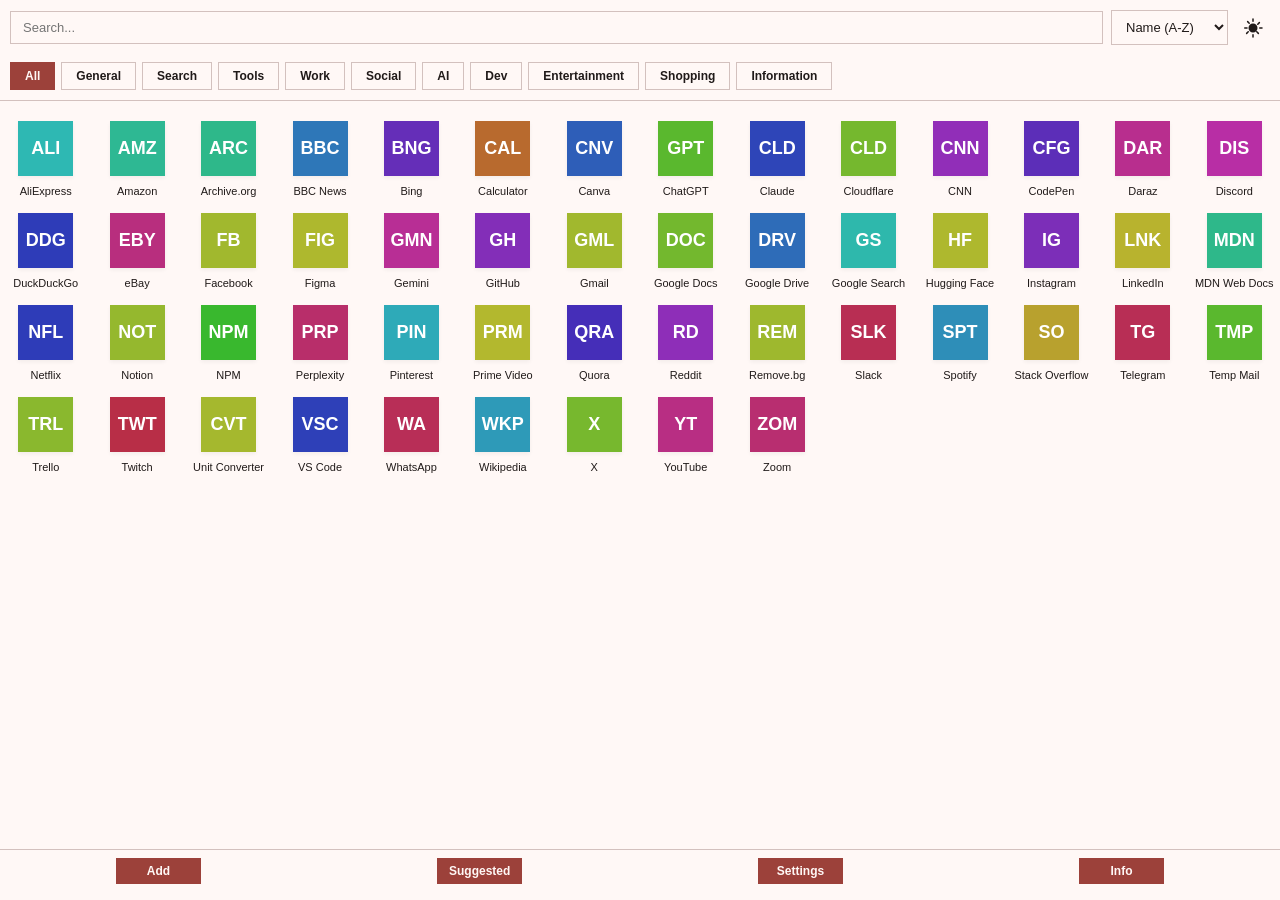
<file: chrome/index.html>
<!DOCTYPE html>
<html lang="en">

<head>
  <meta http-equiv="Content-Type" content="text/html;charset=UTF-8">
  <meta name="viewport" content="width=device-width, initial-scale=1.0">
  <title>Chrome App Launcher Lite</title>
  <link rel="stylesheet" href="index.css">
  <link rel="shortcut icon" href="icons/32.png" type="image/x-icon">
</head>

<body id="bodyWidth">
  <div class="calHeader">
    <input title="Type To Search" type="text" id="calSearchBar" placeholder="Search...">

    <select title="Sort Shortcuts" id="calSortSelect">
      <option value="name">Name (A-Z)</option>
      <option value="name-desc">Name (Z-A)</option>
      <option value="newest">New First</option>
      <option value="oldest">Old First</option>
      <option value="most-visited">Most Visited</option>
      <option value="least-visited">Least Visited</option>
    </select>

    <button id="calThemeToggle" title="Switch Theme">
      <svg xmlns="http://www.w3.org/2000/svg" viewBox="0 0 24 24" fill="currentColor" width="24px" height="24px">
        <path
          d="M12 2.25a.75.75 0 01.75.75v2.25a.75.75 0 01-1.5 0V3a.75.75 0 01.75-.75zM7.5 12a4.5 4.5 0 119 0 4.5 4.5 0 01-9 0zM18.894 6.106a.75.75 0 010 1.06l-1.591 1.59a.75.75 0 11-1.06-1.06l1.59-1.59a.75.75 0 011.06 0zM21.75 12a.75.75 0 01-.75.75h-2.25a.75.75 0 010-1.5H21a.75.75 0 01.75.75zM17.894 17.894a.75.75 0 01-1.06 0l-1.59-1.591a.75.75 0 111.06-1.06l1.59 1.59a.75.75 0 010 1.061zM12 18a.75.75 0 01.75.75v2.25a.75.75 0 01-1.5 0v-2.25A.75.75 0 0112 18zM5.106 17.894a.75.75 0 010-1.06l1.59-1.59a.75.75 0 111.06 1.06l-1.59 1.59a.75.75 0 01-1.06 0zM3 12a.75.75 0 01.75-.75h2.25a.75.75 0 010 1.5H3.75A.75.75 0 013 12zM6.106 5.106a.75.75 0 011.06 0l1.591 1.59a.75.75 0 01-1.06 1.06l-1.59-1.591a.75.75 0 010-1.06z" />
      </svg>
    </button>
  </div>

  <div class="calTabsContainer" id="calTabsContainer" role="tablist"></div>
  <div class="calLinkGrid" id="calLinkGrid" role="grid"></div>

  <div id="calControls" class="calControls">
    <button title="Add New Shortcut" id="calAddBtn">Add</button>
    <button title="Top Suggested Sites" id="calSuggestedBtn">Suggested</button>
    <button title="Settings" id="calSettingsBtn">Settings</button>
    <button title="App Info" id="calInfoBtn">Info</button>
  </div>

  <div id="calContextMenu" class="contextMenu" role="menu">
    <button title="Open" class="menuItem" data-action="calOpen" role="menuitem">Open</button>
    <button title="Open in New Tab" class="menuItem" data-action="calNewTab" role="menuitem">Open in Tab</button>
    <button title="Open in Incognito Tab" class="menuItem" data-action="calIncognito" role="menuitem">Open in Incognito</button>
    <button title="Pin/Unpin This Shortcut" class="menuItem" data-action="calPin" role="menuitem">Pin/Unpin</button>
    <button title="Edit This Shortcut" class="menuItem" data-action="calEdit" role="menuitem">Edit</button>
    <button title="Delete This Shortcut" class="menuItem" data-action="calDelete" role="menuitem">Delete</button>
  </div>

  <div class="addLinkBox" id="calPopupBox" style="display:none;" aria-modal="true" role="dialog">
    <div class="addLinkBoxContent">
      <h2 id="addLinkHeading">Add Shortcut</h2>
      <input title="Type Name" type="text" id="calLinkTitle" autocomplete="off" placeholder="Name" />
      <input title="Type Link" type="text" id="calLinkUrl" autocomplete="off" placeholder="Pro-Bandey.github.io" />
      <input title="Select Category" type="text" id="calLinkCategory" autocomplete="off"
        placeholder="Category (e.g. Work, Social)" list="categorySuggestions" />
      <datalist id="categorySuggestions"></datalist>
      <input title="Paste Icon URL" type="text" id="calLinkIconUrl" autocomplete="off"
        placeholder="Optional: Icon URL" />
      <div title="Upload Icon From Local" class="iconUploader">
        <span>Or upload icon:</span>
        <input type="file" id="calLinkIconFile" accept="image/*">
      </div>
      <div class="addLinkBoxButtons">
        <button title="Save Changes" class="add" id="calSaveBtn">Save</button>
        <button title="Cancel Changes" class="cancel" id="calCancelBtn">Cancel</button>
      </div>
    </div>
  </div>

  <div id="calSuggestedDialog" class="infoDialog" style="display: none;" aria-modal="true" role="dialog">
    <div class="SuggestedDialogContent">
      <h2 class="SuggestedDialogHeading">Top Visited Sites</h2>
      <div title="Top Suggested Sites" id="calTopSitesList" class="calTopSitesList"></div>
      <button title="Close" id="calSuggestedCloseBtn">Close</button>
    </div>
  </div>

  <div id="calSettingsPanel" class="sidePanel" aria-label="Settings Panel" role="region">
    <div class="sidePanelHeader">
      <h2>Settings</h2>
      <button class="sidePanelClose" id="calSettingsCloseBtn" aria-label="Close Settings">&times;</button>
    </div>
    <div class="sidePanelContent">
      <div class="settingsSection">
        <h3>Manage Tab Categories</h3>
        <div class="categoryManagerInput">
          <div class="categoryManagerInputSection">
            <input type="text" id="calNewCategoryInput" placeholder="New Category...">
            <button id="calAddCategoryBtn">Add</button>
          </div>

          <div id="calCategoriesList" class="settingsList"></div>
        </div>
      </div>

      <div class="settingsSection">
        <h3>Appearance</h3>
        <div class="settingsRow">
          <label for="calShapeSelect">Icon Shape:</label>
          <select id="calShapeSelect">
            <option value="circle">Circle</option>
            <option value="square">Square</option>
          </select>
        </div>
      </div>

      <div class="settingsSection">
        <h3>Cloud Sync (GitHub Gist)</h3>
        <div class="settingsField">
          <label for="calGhToken">GitHub Token:</label>
          <input type="password" id="calGhToken" placeholder="ghp_xxxxxxxx">
        </div>
        <div class="settingsField">
          <label for="calGistId">Gist ID (Optional):</label>
          <input type="text" id="calGistId" placeholder="Paste Existing Gist ID">
        </div>
        <div class="settingsRow syncActions">
          <button id="calSyncPushBtn" title="Save current config to Cloud">Push</button>
          <button id="calSyncPullBtn" title="Download config from Cloud">Pull</button>
        </div>
      </div>

      <div class="settingsSection">
        <h3>Data Backup</h3>
        <div class="settingsRow">
          <button title="Export Backup" id="calExportBtn">Export</button>
          <button title="Restore Backup" id="calImportBtn">Import</button>
          <input type="file" id="calImportFile" accept="application/json" hidden />
          <button title="Restore To Default" id="calResetBtn" class="danger">Reset Layout</button>
        </div>
      </div>
    </div>
  </div>
  
  <div id="calInfoPanel" class="sidePanel" aria-label="Information Panel" role="region">
    <div class="sidePanelHeader">
      <h2>App Information</h2>
      <button class="sidePanelClose" id="calInfoCloseBtn" aria-label="Close Info">&times;</button>
    </div>
    <div class="sidePanelContent appInfoContent">
      <h2><strong>Chrome App Launcher Lite</strong></h2>
      <h3><strong>Version:</strong> 10.0</h3>
      <p>A minimalist workspace companion designed to catalog and launch resources across standard browsers.</p>

      <h4>Key Features:</h4>
      <ul>
        <li><strong>Cloud Backup:</strong> Gist API integration for multi-device sync.</li>
        <li><strong>Fast Access:</strong> Context-aware action controls and deep sorting indices.</li>
        <li><strong>Dynamic Taxonomy:</strong> Automatic grouping based on assignable categories.</li>
        <li><strong>Portability:</strong> Standardized JSON export and import procedures.</li>
        <li><strong>Aesthetic Control:</strong> Choice of classic circular or sharp square container profiles.</li>
      </ul>

      <hr>

      <h4>Keyboard Shortcuts:</h4>
      <ul>
        <li><kbd>/</kbd> or <kbd>Ctrl</kbd> + <kbd>F</kbd>: Focus the Search bar.</li>
        <li><kbd>Arrow Keys</kbd>: Navigate through shortcuts in the grid workspace.</li>
        <li><kbd>Enter</kbd>: Launch selected shortcut in active tab.</li>
        <li><kbd>Shift</kbd> + <kbd>Enter</kbd>: Launch selected shortcut in a new tab.</li>
        <li><kbd>Ctrl</kbd> + <kbd>Enter</kbd>: Launch selected shortcut in an incognito window.</li>
        <li><kbd>P</kbd>: Pin or unpin the focused shortcut card.</li>
        <li><kbd>E</kbd>: Open the editing screen for the focused shortcut card.</li>
        <li><kbd>Delete</kbd> or <kbd>Backspace</kbd>: Delete the focused shortcut card.</li>
        <li><kbd>Ctrl</kbd> + <kbd>1-9</kbd>: Instantly switch category tabs.</li>
        <li><kbd>,</kbd> (Comma) or <kbd>Ctrl</kbd> + <kbd>,</kbd>: Slide open the Settings panel.</li>
        <li><kbd>?</kbd> (Shift + <kbd>/</kbd>): Slide open this Information panel.</li>
        <li><kbd>Ctrl</kbd> + <kbd>I</kbd> or <kbd>N</kbd>: Summon the Add Shortcut dialog box.</li>
        <li><kbd>Escape</kbd>: Instantly close any modal, panel, or overlay.</li>
      </ul>

      <hr>

      <h4>Interactive Usage Guide:</h4>
      
      <details>
        <summary>How do I add a new shortcut?</summary>
        <p>Click the <strong>Add</strong> button on the bottom control bar to define a title, target URL, category, and optional custom image. Alternatively, drag any link from another window or address bar and drop it directly onto the grid space to activate quick ingestion.</p>
      </details>

      <details>
        <summary>How do I manage existing cards?</summary>
        <p>Right-click a card, or click the three-dot action button (<strong>⋮</strong>) in the corner of a card. This opens a context menu allowing you to edit values, remove the node, pin it to the top of the tab, or navigate (via standard tabs, new tabs, or incognito mode).</p>
      </details>

      <details>
        <summary>How do category tabs structure themselves?</summary>
        <p>Assign a category label (e.g., "Work", "Dev", "Social") inside the card configuration. The interface automatically renders active header tabs. Unassigned items default to <strong>General</strong>, while the <strong>All</strong> tab collects your entire dataset.</p>
      </details>

      <details>
        <summary>How do I configure Cloud Gist Sync?</summary>
        <p>Generate a Personal Access Token (PAT) with <code>gist</code> permission scope inside your GitHub profile settings. Paste it under settings, and click <strong>Push</strong>. This generates a private gist, outputting a Gist ID. Save both credentials to pull your launcher data on other devices.</p>
      </details>

      <details>
        <summary>How do local backup files work?</summary>
        <p>Use the <strong>Export</strong> utility under Settings to download a local JSON snapshot of your launcher. You can restore this exact layout at any time using the <strong>Import</strong> utility to load the backup file.</p>
      </details>

      <details>
        <summary>What are the custom image limits?</summary>
        <p>You can paste an external image URL or upload a local image file. Uploaded files must not exceed 50KB to respect storage limits and keep launcher performance snappy.</p>
      </details>

      <details>
        <summary>Why are some card favicons missing?</summary>
        <p>The launcher requests favicons using secure proxy pathways (Google and DuckDuckGo API engines). If target servers block proxy requests, the launcher generates fallback initials based on the first characters of the shortcut name.</p>
      </details>
    </div>
  </div>

  <div id="confirmAndAlertBox" class="confirmAndAlertBox hidden" role="dialog" aria-modal="true" aria-hidden="true">
    <div class="modalCard" role="document" aria-labelledby="confirmAndAlertBoxTitle" aria-describedby="confirmAndAlertBoxMessage">
      <div class="modalHeader">
        <h3 id="confirmAndAlertBoxTitle"></h3>
      </div>
      <div id="confirmAndAlertBoxMessage" class="modalBody"></div>
      <div class="modalFooter">
        <button id="confirmAndAlertBoxCancel" class="modalBtn btnSecondary" data-i18n="Cancel">Cancel</button>
        <button id="confirmAndAlertBoxOk" class="modalBtn btnPrimary" data-i18n="Okay">OK</button>
      </div>
    </div>
  </div>

  <script src="index.js"></script>
  <script src="toaster.js"></script>
</body>

</html>
</file>
<file: chrome/index.css>
:root {
    --accent: #9c413a;
    --accentHover: #ffdad6;
    --accentSoft: #9c413a99;
    --borderColor: #9c413a4d;
    --red: #ba1a1a;
    --panelBackDropBlur: blur(20px);
    --grayMedium: #e7e0df88;
    --text: #201a19;
    --bg: #fff8f6;
    --overlay: #201a191a;
    --shadowOutset: 4px 4px 0px rgba(0, 0, 0, .15);
    --shadowInset: inset 0 0 0 1px #9c413a;
    --alertBgColor: #fff8f6ee;
    --alertHeadingBgColor: #ffdad6;
    --alertHeadingColor: #3b0906;
    --border: #d3c1be;
    --white: #fff;
}

body.darkTheme {
    --accent: #ffb4ab;
    --accentHover: #72342e;
    --accentSoft: #ffb4ab99;
    --text: #ede0de;
    --bg: #1a1110;
    --overlay: #00000066;
    --border: #534341;
    --borderColor: #ffb4ab4d;
    --shadowOutset: 4px 4px 0px rgba(0, 0, 0, .5);
    --alertBgColor: #201a19ee;
    --alertHeadingBgColor: #3b0906;
    --alertHeadingColor: #ffdad6;
    --grayMedium: #53434188;
}

* {
    overflow: hidden;
}

body {
    background: var(--bg);
    color: var(--text);
    font-family: 'Segoe UI', Tahoma, Geneva, Verdana, sans-serif;
    margin: 0;
    padding: 10px 0;
    min-height: 510px;
    min-width: 380px;
    overflow: hidden;
}

.calHeader {
    display: flex;
    justify-content: space-between;
    align-items: center;
    padding: 0 10px 5px;
    margin-bottom: 8px;
    gap: 8px;
}

#calSearchBar {
    flex-grow: 1;
    padding: 8px 12px;
    border: 1px solid var(--border);
    background: var(--bg);
    color: var(--text);
    outline: none;
    font-size: 13px;
}

#calSortSelect {
    padding: 8px 10px;
    border: 1px solid var(--border);
    background: var(--bg);
    color: var(--text);
    outline: none;
    cursor: pointer;
    font-size: 13px;
}

#calSearchBar:focus,
#calSortSelect:focus {
    border-color: var(--accent);
    box-shadow: var(--shadowInset);
}

#calThemeToggle {
    background: transparent;
    border: none;
    cursor: pointer;
    color: var(--text);
    padding: 5px;
    display: flex;
    align-items: center;
}

#calThemeToggle:hover,
#calThemeToggle:focus-visible {
    background: var(--grayMedium);
    outline: 2px solid var(--accent);
}

.calTabsContainer {
    display: flex;
    gap: 6px;
    overflow-x: auto;
    padding: 4px 10px 10px;
    margin-bottom: 10px;
    border-bottom: 1px solid var(--border);
}

.categoryTab {
    flex-shrink: 0;
    padding: 6px 14px;
    border: 1px solid var(--border);
    background: var(--bg);
    color: var(--text);
    cursor: pointer;
    font-size: 12px;
    font-weight: 600;
    transition: background 0.2s, border-color 0.2s, color 0.2s;
}

.categoryTab:hover,
.categoryTab:focus-visible {
    border-color: var(--accent);
    background: var(--grayMedium);
    outline: none;
}

.categoryTab.active {
    background: var(--accent);
    color: var(--bg);
    border-color: var(--accent);
}

.categoryTab.active:focus-visible {
    outline: 2px solid var(--text);
    outline-offset: -4px;
}

.calLinkGrid {
    display: grid;
    grid-template-columns: repeat(auto-fill, minmax(80px, 1fr));
    gap: 10px;
    max-width: inherit;
    justify-items: center;
    max-height: 80vh;
    overflow-y: auto;
    padding: 5px;
    contain: content;
}

@media (max-height: 1050px) {
    .calLinkGrid {
        max-height: 80vh;
    }
}

@media (max-height: 850px) {
    .calLinkGrid {
        max-height: 77.5vh;
    }
}

@media (max-height: 750px) {
    .calLinkGrid {
        max-height: 75vh;
    }
}

@media (max-height: 700px) {
    .calLinkGrid {
        max-height: 72.5vh;
    }
}

@media (max-height: 600px) {
    .calLinkGrid {
        max-height: 68vh;
    }
}

@media (max-height: 500px) {
    .calLinkGrid {
        max-height: 65vh;
    }
}

.shapeCircle .card .icon,
.shapeCircle .card .icon img {
    border-radius: 999px;
}

.shapeSquare .card .icon,
.shapeSquare .card .icon img {
    border-radius: 0;
}


.card {
    width: 80px;
    height: 80px;
    text-decoration: none;
    background: transparent;
    display: flex;
    flex-direction: column;
    align-items: center;
    justify-content: center;
    position: relative;
    transition: background .2s ease, transform .2s ease;
    animation: fade3 .4s ease-in-out;
    border: 1px solid transparent;
    user-select: none;
    -webkit-user-select: none;
}

.card:hover,
.card.keyboard-focused {
    background: var(--accentHover);
    border-color: var(--borderColor);
}

.card:focus-visible,
.card.keyboard-focused {
    outline: 2px solid var(--accent);
    outline-offset: 2px;
}

.card.pinned::before {
    content: url([data-uri]);
    position: absolute;
    top: -4px;
    left: -4px;
    font-size: 14px;
    z-index: 2;
}

.card .icon {
    width: 55px;
    height: 55px;
    display: flex;
    align-items: center;
    justify-content: center;
    font-size: 18px;
    margin: auto;
    font-weight: bold;
    box-shadow: 0 2px 4px rgba(0, 0, 0, 0.05);
}

.card .icon img {
    width: 80%;
    height: 80%;
    object-fit: cover;
}

.card .name {
    width: 100%;
    margin-top: 5px;
    color: var(--text);
    font-size: 11px;
    font-weight: 500;
    overflow: hidden;
    text-overflow: ellipsis;
    white-space: nowrap;
    text-align: center;
}

@keyframes fade3 {
    0% {
        transform: translateY(-10%);
        opacity: 0;
    }

    100% {
        transform: translateY(0%);
        opacity: 1;
    }
}

.menuBtn {
    position: absolute;
    top: 2px;
    right: 2px;
    background: transparent;
    border: none;
    font-size: 14px;
    font-weight: 600;
    color: var(--text);
    cursor: pointer;
    padding: 0 5px;
    opacity: 0;
    transition: opacity 0.2s;
}

.card:hover .menuBtn,
.card.keyboard-focused .menuBtn {
    opacity: 1;
}

.menuBtn:hover,
.menuBtn:focus-visible {
    background: var(--grayMedium);
    outline: 1px solid var(--accent);
}

.contextMenu {
    display: none;
    flex-direction: column;
    position: absolute;
    background: var(--alertBgColor);
    backdrop-filter: var(--panelBackDropBlur);
    border: 1px solid var(--border);
    box-shadow: var(--shadowOutset);
    z-index: 1010;
    width: 170px;
    animation: fade5 .2s ease-in-out;
    padding: 0;
}

.contextMenu button {
    background: none;
    border: none;
    text-align: start;
    padding: 8px 15px;
    width: 100%;
    cursor: pointer;
    font-size: 12px;
    font-weight: 600;
    color: var(--text);
}

.contextMenu button:hover,
.contextMenu button:focus-visible {
    background: var(--grayMedium);
    outline: none;
}

@keyframes fade5 {
    0% {
        opacity: 0;
        transform: scale(.95);
    }

    100% {
        opacity: 1;
        transform: scale(1);
    }
}

.calControls {
    display: flex;
    justify-content: space-around;
    flex-wrap: wrap;
    width: 100%;
    position: absolute;
    bottom: 8px;
    gap: 4px;
    background: var(--bg);
    padding: 8px 0;
    border-top: 1px solid var(--border);
}

.calControls button {
    padding: 6px 12px;
    font-size: 12px;
    width: 85px;
    border: none;
    background: var(--accent);
    color: var(--bg);
    cursor: pointer;
    font-weight: bold;
}

.calControls button:hover,
.calControls button:focus-visible {
    background: var(--accentHover);
    color: var(--text);
    outline: 2px solid var(--accent);
}

.sidePanel {
    position: fixed;
    top: 0;
    right: -100%;
    width: 350px;
    height: 100%;
    background: var(--alertBgColor);
    backdrop-filter: var(--panelBackDropBlur);
    border-left: 1px solid var(--border);
    box-shadow: var(--shadowOutset);
    transition: right 0.35s cubic-bezier(0.4, 0, 0.2, 1);
    z-index: 1050;
    display: flex;
    flex-direction: column;
}

.sidePanel.open {
    right: 0;
}

.sidePanelHeader {
    display: flex;
    justify-content: space-between;
    align-items: center;
    padding: 12px 18px;
    border-bottom: 1px solid var(--border);
    background: var(--alertHeadingBgColor);
    color: var(--alertHeadingColor);
}

.sidePanelHeader h2 {
    margin: 0;
    font-size: 16px;
    font-weight: 650;
}

.sidePanelClose {
    background: transparent;
    border: none;
    font-size: 24px;
    color: var(--alertHeadingColor);
    cursor: pointer;
    line-height: 1;
    padding: 0;
}

.sidePanelClose:focus-visible {
    outline: 2px solid var(--accent);
}

.sidePanelContent {
    padding: 16px;
    overflow-y: auto;
    flex-grow: 1;
}

.settingsSection {
    margin-bottom: 20px;
    border-bottom: 1px solid var(--border);
    padding-bottom: 12px;
}

.settingsSection:last-child {
    border-bottom: none;
    padding-bottom: 0;
}

.settingsSection h3 {
    margin-top: 0;
    margin-bottom: 10px;
    font-size: 12px;
    color: var(--accent);
    text-transform: uppercase;
    letter-spacing: 0.5px;
}

.settingsRow {
    display: flex;
    align-items: center;
    justify-content: space-between;
    margin-bottom: 10px;
    gap: 8px;
}

.settingsField {
    display: flex;
    flex-direction: column;
    gap: 4px;
    margin-bottom: 10px;
}

.settingsField label {
    font-size: 11px;
    font-weight: 600;
}

.settingsField input {
    padding: 6px 10px;
    border: 1px solid var(--border);
    background: var(--bg);
    color: var(--text);
    outline: none;
    font-size: 12px;
}

.settingsField input:focus-visible {
    border-color: var(--accent);
    box-shadow: var(--shadowInset);
}

.categoryManagerInput {
    display: flex;
    flex-direction: column;
    gap: 6px;
    margin-bottom: 8px;
}

.categoryManagerInputSection {
    width: 100%;
    display: inline-flex;
    gap: .5rem;
}

.categoryManagerInputSection input {
    flex-grow: 1;
    padding: 6px 10px;
    border: 1px solid var(--border);
    background: var(--bg);
    color: var(--text);
    outline: none;
    font-size: 12px;
}

.categoryManagerInputSection input:focus-visible {
    border-color: var(--accent);
}

.categoryManagerInput button,
.settingsRow button,
.syncActions button {
    padding: 6px 12px;
    border: 1px solid var(--accent);
    background: var(--bg);
    color: var(--accent);
    cursor: pointer;
    font-weight: bold;
    font-size: 12px;
    transition: background 0.2s, color 0.2s;
}

.settingsRow button {
    min-width: fit-content;
}

.categoryManagerInput button:hover,
.categoryManagerInput button:focus-visible,
.settingsRow button:hover,
.settingsRow button:focus-visible,
.syncActions button:hover,
.syncActions button:focus-visible {
    background: var(--accent);
    color: var(--bg);
    outline: none;
}

.settingsRow .danger {
    border-color: var(--red);
    color: var(--red);
    width: 100%;
}

.settingsRow .danger:hover,
.settingsRow .danger:focus-visible {
    background: var(--red);
    color: var(--white);
}

.settingsList {
    max-height: 100px;
    padding: 0.5rem;
    overflow-y: auto;
    border: 1px solid var(--border);
    background: var(--bg);
}

.settingsListItem {
    display: flex;
    justify-content: space-between;
    align-items: center;
    padding: 5px 8px;
    border-bottom: 1px solid var(--border);
    font-size: 12px;
}

.settingsListItem:last-child {
    border-bottom: none;
}

.deleteCatBtn {
    background: transparent;
    border: none;
    color: var(--red);
    font-size: 18px;
    cursor: pointer;
    line-height: 1;
}

.deleteCatBtn:focus-visible {
    outline: 1px solid var(--red);
}

.settingsRow select {
    padding: 5px 10px;
    border: 1px solid var(--border);
    background: var(--bg);
    color: var(--text);
    outline: none;
    font-size: 12px;
}

.settingsRow select:focus-visible {
    border-color: var(--accent);
}

.syncActions {
    justify-content: flex-start;
    gap: 8px;
}

.syncActions button {
    flex: 1;
}

.appInfoContent h2 {
    font-size: 16px;
    margin-top: 0;
}

.appInfoContent p {
    font-size: 14px;
}

.appInfoContent h4,
.appInfoContent h3 {
    font-size: 14px;
    margin-bottom: 6px;
    color: var(--accent);
}

.appInfoContent ul {
    padding-left: 18px;
    margin: 0 0 16px 0;
    font-size: 11px;
    line-height: 1.6;
}

.appInfoContent details {
    margin-bottom: 8px;
    border: 1px solid var(--border);
    background: var(--bg);
}

.appInfoContent summary {
    padding: 8px;
    font-size: 12px;
    font-weight: 600;
    cursor: pointer;
    background: var(--grayMedium);
    user-select: none;
}

.appInfoContent summary:focus-visible {
    outline: 2px solid var(--accent);
}

.appInfoContent details p {
    padding: 8px 12px;
    margin: 0;
    font-size: 11px;
    line-height: 1.5;
    border-top: 1px solid var(--border);
}

.addLinkBox,
.infoDialog {
    display: none;
    position: fixed;
    top: 0;
    left: 0;
    right: 0;
    bottom: 0;
    background: var(--overlay);
    align-items: center;
    justify-content: center;
    z-index: 1080;
}

.addLinkBoxContent,
.SuggestedDialogContent {
    background: var(--alertBgColor);
    backdrop-filter: var(--panelBackDropBlur);
    text-align: center;
    padding-bottom: 20px;
    width: 90%;
    max-width: 360px;
    box-shadow: var(--shadowOutset);
    animation: fade4 .3s cubic-bezier(0.18, 0.89, 0.32, 1.28);
    border: 1px solid var(--border);
}

@keyframes fade4 {
    0% {
        opacity: 0;
        transform: translateY(-20%);
    }

    100% {
        opacity: 1;
        transform: translateY(0%);
    }
}

.addLinkBoxContent h2,
.SuggestedDialogHeading {
    padding: 12px;
    margin: 0 0 16px 0;
    font-size: 16px;
    font-weight: 600;
    color: var(--alertHeadingColor);
    background: var(--alertHeadingBgColor);
}

.addLinkBoxContent input[type="text"] {
    width: calc(100% - 36px);
    padding: 8px 10px;
    font-size: 13px;
    border: 1px solid var(--border);
    outline: none;
    margin-bottom: 10px;
    background: var(--bg);
    color: var(--text);
}

.addLinkBoxContent input[type="text"]:focus-visible {
    border-color: var(--accent);
}

.iconUploader {
    display: flex;
    justify-content: center;
    align-items: center;
    margin-bottom: 16px;
    font-size: 12px;
}

#calLinkIconFile {
    margin-left: 8px;
    max-width: 160px;
    color: var(--text);
}

#calLinkIconFile::file-selector-button {
    padding: 4px 8px;
    border: 1px solid var(--accent);
    background: var(--bg);
    color: var(--accent);
    cursor: pointer;
    font-size: 11px;
}

#calLinkIconFile::file-selector-button:focus-visible {
    outline: 2px solid var(--accent);
}

.addLinkBoxButtons {
    display: flex;
    flex-direction: row-reverse;
    gap: 1rem;
    margin-top: 5px;
    padding: 0 16px;
    justify-content: center;
}

.addLinkBoxButtons button {
    min-width: 120px;
    width: 150px;
    padding: 8px 10px;
    margin: 0 4px;
    font-size: 13px;
    border: none;
    cursor: pointer;
    font-weight: bold;
}

.addLinkBoxButtons .cancel {
    background: var(--grayMedium);
    color: var(--text);
}

.addLinkBoxButtons .cancel:focus-visible {
    outline: 2px solid var(--text);
}

.addLinkBoxButtons .add {
    background: var(--accent);
    color: var(--bg);
}

.addLinkBoxButtons .add:hover,
.addLinkBoxButtons .add:focus-visible {
    background: var(--accentHover);
    color: var(--text);
    outline: none;
}

.calTopSitesList {
    max-height: 240px;
    overflow-y: auto;
    padding: 0 12px;
    text-align: left;
}

.topSiteItem {
    display: flex;
    justify-content: space-between;
    align-items: center;
    padding: 6px 0;
    border-bottom: 1px solid var(--border);
}

.topSiteItem:last-child {
    border-bottom: none;
}

.topSiteInfo {
    display: flex;
    flex-direction: column;
    overflow: hidden;
    width: 75%;
}

.topSiteTitle {
    font-weight: 600;
    font-size: 12px;
    white-space: nowrap;
    overflow: hidden;
    text-overflow: ellipsis;
}

.topSiteUrl {
    font-size: 10px;
    color: var(--accent);
    white-space: nowrap;
    overflow: hidden;
    text-overflow: ellipsis;
}

.addTopSiteBtn {
    background: var(--accent);
    color: var(--bg);
    border: none;
    padding: 4px 8px;
    cursor: pointer;
    font-weight: bold;
    font-size: 11px;
}

.addTopSiteBtn:hover,
.addTopSiteBtn:focus-visible {
    background: var(--accentHover);
    color: var(--text);
    outline: none;
}

#calSuggestedCloseBtn {
    min-width: 120px;
    width: 150px;
    margin: 15px auto 0 auto;
    padding: 8px 10px;
    border: none;
    background: var(--grayMedium);
    color: var(--text);
    cursor: pointer;
    font-weight: bold;
    font-size: 12px;
}

#calSuggestedCloseBtn:hover,
#calSuggestedCloseBtn:focus-visible {
    opacity: .8;
    outline: 2px solid var(--text);
}

.confirmAndAlertBox {
    position: fixed;
    top: 0;
    left: 0;
    right: 0;
    bottom: 0;
    background: var(--overlay);
    display: flex;
    align-items: center;
    justify-content: center;
    z-index: 1200;
    backdrop-filter: var(--panelBackDropBlur);
}

.confirmAndAlertBox.hidden {
    display: none !important;
}

.modalCard {
    background: var(--alertBgColor);
    border: 1px solid var(--border);
    box-shadow: var(--shadowOutset);
    width: 90%;
    max-width: 320px;
    transition: fade5 .5s cubic-bezier(0.18, 0.89, 0.32, 1.28);
    display: flex;
    flex-direction: column;
}

.modalHeader {
    background: var(--alertHeadingBgColor);
    color: var(--alertHeadingColor);
    padding: 12px 16px;
    border-bottom: 1px solid var(--border);
    text-align: left;
}

.modalHeader h3 {
    margin: 0;
    font-size: 14px;
    font-weight: 650;
}

.modalBody {
    padding: 16px;
    font-size: 12px;
    color: var(--text);
    line-height: 1.5;
    text-align: left;
}

.modalFooter {
    display: flex;
    justify-content: flex-end;
    justify-content: center;
    gap: 8px;
    padding: 12px 16px;
}

.modalBtn {
    min-width: 120px;
    width: 150px;
    padding: 6px 14px;
    font-size: 12px;
    font-weight: bold;
    cursor: pointer;
    border: none;
}

.btnSecondary {
    background: var(--grayMedium);
    color: var(--text);
}

.btnSecondary:hover,
.btnSecondary:focus-visible {
    background: var(--border);
    outline: none;
}

.btnPrimary {
    background: var(--accent);
    color: var(--bg);
}

.btnPrimary:hover,
.btnPrimary:focus-visible {
    background: var(--accentHover);
    color: var(--text);
    outline: none;
}

::-webkit-scrollbar {
    width: 5px;
    height: 5px;
}

::-webkit-scrollbar-track {
    background: transparent;
    margin-block: 5px;
}

::-webkit-scrollbar-thumb {
    background: var(--accent);
    cursor: grab;
}

::-webkit-scrollbar-thumb:active {
    background: var(--accentHover);
    cursor: grabbing;
}

.toast-container,
.toast,
.toaster {
    border-radius: 0 !important;
}
</file>
<file: firefox/index.css>
:root {
    --accent: #9c413a;
    --accentHover: #ffdad6;
    --accentSoft: #9c413a99;
    --borderColor: #9c413a4d;
    --red: #ba1a1a;
    --panelBackDropBlur: blur(20px);
    --grayMedium: #e7e0df88;
    --text: #201a19;
    --bg: #fff8f6;
    --overlay: #201a191a;
    --shadowOutset: 4px 4px 0px rgba(0, 0, 0, .15);
    --shadowInset: inset 0 0 0 1px #9c413a;
    --alertBgColor: #fff8f6ee;
    --alertHeadingBgColor: #ffdad6;
    --alertHeadingColor: #3b0906;
    --border: #d3c1be;
    --white: #fff;
}

body.darkTheme {
    --accent: #ffb4ab;
    --accentHover: #72342e;
    --accentSoft: #ffb4ab99;
    --text: #ede0de;
    --bg: #1a1110;
    --overlay: #00000066;
    --border: #534341;
    --borderColor: #ffb4ab4d;
    --shadowOutset: 4px 4px 0px rgba(0, 0, 0, .5);
    --alertBgColor: #201a19ee;
    --alertHeadingBgColor: #3b0906;
    --alertHeadingColor: #ffdad6;
    --grayMedium: #53434188;
}

* {
    overflow: hidden;
}

body {
    background: var(--bg);
    color: var(--text);
    font-family: 'Segoe UI', Tahoma, Geneva, Verdana, sans-serif;
    margin: 0;
    padding: 10px 0;
    min-height: 510px;
    min-width: 380px;
    overflow: hidden;
}

.calHeader {
    display: flex;
    justify-content: space-between;
    align-items: center;
    padding: 0 10px 5px;
    margin-bottom: 8px;
    gap: 8px;
}

#calSearchBar {
    flex-grow: 1;
    padding: 8px 12px;
    border: 1px solid var(--border);
    background: var(--bg);
    color: var(--text);
    outline: none;
    font-size: 13px;
}

#calSortSelect {
    padding: 8px 10px;
    border: 1px solid var(--border);
    background: var(--bg);
    color: var(--text);
    outline: none;
    cursor: pointer;
    font-size: 13px;
}

#calSearchBar:focus,
#calSortSelect:focus {
    border-color: var(--accent);
    box-shadow: var(--shadowInset);
}

#calThemeToggle {
    background: transparent;
    border: none;
    cursor: pointer;
    color: var(--text);
    padding: 5px;
    display: flex;
    align-items: center;
}

#calThemeToggle:hover,
#calThemeToggle:focus-visible {
    background: var(--grayMedium);
    outline: 2px solid var(--accent);
}

.calTabsContainer {
    display: flex;
    gap: 6px;
    overflow-x: auto;
    padding: 4px 10px 10px;
    margin-bottom: 10px;
    border-bottom: 1px solid var(--border);
}

.categoryTab {
    flex-shrink: 0;
    padding: 6px 14px;
    border: 1px solid var(--border);
    background: var(--bg);
    color: var(--text);
    cursor: pointer;
    font-size: 12px;
    font-weight: 600;
    transition: background 0.2s, border-color 0.2s, color 0.2s;
}

.categoryTab:hover,
.categoryTab:focus-visible {
    border-color: var(--accent);
    background: var(--grayMedium);
    outline: none;
}

.categoryTab.active {
    background: var(--accent);
    color: var(--bg);
    border-color: var(--accent);
}

.categoryTab.active:focus-visible {
    outline: 2px solid var(--text);
    outline-offset: -4px;
}

.calLinkGrid {
    display: grid;
    grid-template-columns: repeat(auto-fill, minmax(80px, 1fr));
    gap: 10px;
    max-width: inherit;
    justify-items: center;
    max-height: 80vh;
    overflow-y: auto;
    padding: 5px;
    contain: content;
}

@media (max-height: 1050px) {
    .calLinkGrid {
        max-height: 80vh;
    }
}

@media (max-height: 850px) {
    .calLinkGrid {
        max-height: 77.5vh;
    }
}

@media (max-height: 750px) {
    .calLinkGrid {
        max-height: 75vh;
    }
}

@media (max-height: 700px) {
    .calLinkGrid {
        max-height: 72.5vh;
    }
}

@media (max-height: 600px) {
    .calLinkGrid {
        max-height: 68vh;
    }
}

@media (max-height: 500px) {
    .calLinkGrid {
        max-height: 65vh;
    }
}

.shapeCircle .card .icon,
.shapeCircle .card .icon img {
    border-radius: 999px;
}

.shapeSquare .card .icon,
.shapeSquare .card .icon img {
    border-radius: 0;
}


.card {
    width: 80px;
    height: 80px;
    text-decoration: none;
    background: transparent;
    display: flex;
    flex-direction: column;
    align-items: center;
    justify-content: center;
    position: relative;
    transition: background .2s ease, transform .2s ease;
    animation: fade3 .4s ease-in-out;
    border: 1px solid transparent;
    user-select: none;
    -webkit-user-select: none;
}

.card:hover,
.card.keyboard-focused {
    background: var(--accentHover);
    border-color: var(--borderColor);
}

.card:focus-visible,
.card.keyboard-focused {
    outline: 2px solid var(--accent);
    outline-offset: 2px;
}

.card.pinned::before {
    content: url([data-uri]);
    position: absolute;
    top: -4px;
    left: -4px;
    font-size: 14px;
    z-index: 2;
}

.card .icon {
    width: 55px;
    height: 55px;
    display: flex;
    align-items: center;
    justify-content: center;
    font-size: 18px;
    margin: auto;
    font-weight: bold;
    box-shadow: 0 2px 4px rgba(0, 0, 0, 0.05);
}

.card .icon img {
    width: 80%;
    height: 80%;
    object-fit: cover;
}

.card .name {
    width: 100%;
    margin-top: 5px;
    color: var(--text);
    font-size: 11px;
    font-weight: 500;
    overflow: hidden;
    text-overflow: ellipsis;
    white-space: nowrap;
    text-align: center;
}

@keyframes fade3 {
    0% {
        transform: translateY(-10%);
        opacity: 0;
    }

    100% {
        transform: translateY(0%);
        opacity: 1;
    }
}

.menuBtn {
    position: absolute;
    top: 2px;
    right: 2px;
    background: transparent;
    border: none;
    font-size: 14px;
    font-weight: 600;
    color: var(--text);
    cursor: pointer;
    padding: 0 5px;
    opacity: 0;
    transition: opacity 0.2s;
}

.card:hover .menuBtn,
.card.keyboard-focused .menuBtn {
    opacity: 1;
}

.menuBtn:hover,
.menuBtn:focus-visible {
    background: var(--grayMedium);
    outline: 1px solid var(--accent);
}

.contextMenu {
    display: none;
    flex-direction: column;
    position: absolute;
    background: var(--alertBgColor);
    backdrop-filter: var(--panelBackDropBlur);
    border: 1px solid var(--border);
    box-shadow: var(--shadowOutset);
    z-index: 1010;
    width: 170px;
    animation: fade5 .2s ease-in-out;
    padding: 0;
}

.contextMenu button {
    background: none;
    border: none;
    text-align: start;
    padding: 8px 15px;
    width: 100%;
    cursor: pointer;
    font-size: 12px;
    font-weight: 600;
    color: var(--text);
}

.contextMenu button:hover,
.contextMenu button:focus-visible {
    background: var(--grayMedium);
    outline: none;
}

@keyframes fade5 {
    0% {
        opacity: 0;
        transform: scale(.95);
    }

    100% {
        opacity: 1;
        transform: scale(1);
    }
}

.calControls {
    display: flex;
    justify-content: space-around;
    flex-wrap: wrap;
    width: 100%;
    position: absolute;
    bottom: 8px;
    gap: 4px;
    background: var(--bg);
    padding: 8px 0;
    border-top: 1px solid var(--border);
}

.calControls button {
    padding: 6px 12px;
    font-size: 12px;
    width: 85px;
    border: none;
    background: var(--accent);
    color: var(--bg);
    cursor: pointer;
    font-weight: bold;
}

.calControls button:hover,
.calControls button:focus-visible {
    background: var(--accentHover);
    color: var(--text);
    outline: 2px solid var(--accent);
}

.sidePanel {
    position: fixed;
    top: 0;
    right: -100%;
    width: 350px;
    height: 100%;
    background: var(--alertBgColor);
    backdrop-filter: var(--panelBackDropBlur);
    border-left: 1px solid var(--border);
    box-shadow: var(--shadowOutset);
    transition: right 0.35s cubic-bezier(0.4, 0, 0.2, 1);
    z-index: 1050;
    display: flex;
    flex-direction: column;
}

.sidePanel.open {
    right: 0;
}

.sidePanelHeader {
    display: flex;
    justify-content: space-between;
    align-items: center;
    padding: 12px 18px;
    border-bottom: 1px solid var(--border);
    background: var(--alertHeadingBgColor);
    color: var(--alertHeadingColor);
}

.sidePanelHeader h2 {
    margin: 0;
    font-size: 16px;
    font-weight: 650;
}

.sidePanelClose {
    background: transparent;
    border: none;
    font-size: 24px;
    color: var(--alertHeadingColor);
    cursor: pointer;
    line-height: 1;
    padding: 0;
}

.sidePanelClose:focus-visible {
    outline: 2px solid var(--accent);
}

.sidePanelContent {
    padding: 16px;
    overflow-y: auto;
    flex-grow: 1;
}

.settingsSection {
    margin-bottom: 20px;
    border-bottom: 1px solid var(--border);
    padding-bottom: 12px;
}

.settingsSection:last-child {
    border-bottom: none;
    padding-bottom: 0;
}

.settingsSection h3 {
    margin-top: 0;
    margin-bottom: 10px;
    font-size: 12px;
    color: var(--accent);
    text-transform: uppercase;
    letter-spacing: 0.5px;
}

.settingsRow {
    display: flex;
    align-items: center;
    justify-content: space-between;
    margin-bottom: 10px;
    gap: 8px;
}

.settingsField {
    display: flex;
    flex-direction: column;
    gap: 4px;
    margin-bottom: 10px;
}

.settingsField label {
    font-size: 11px;
    font-weight: 600;
}

.settingsField input {
    padding: 6px 10px;
    border: 1px solid var(--border);
    background: var(--bg);
    color: var(--text);
    outline: none;
    font-size: 12px;
}

.settingsField input:focus-visible {
    border-color: var(--accent);
    box-shadow: var(--shadowInset);
}

.categoryManagerInput {
    display: flex;
    flex-direction: column;
    gap: 6px;
    margin-bottom: 8px;
}

.categoryManagerInputSection {
    width: 100%;
    display: inline-flex;
    gap: .5rem;
}

.categoryManagerInputSection input {
    flex-grow: 1;
    padding: 6px 10px;
    border: 1px solid var(--border);
    background: var(--bg);
    color: var(--text);
    outline: none;
    font-size: 12px;
}

.categoryManagerInputSection input:focus-visible {
    border-color: var(--accent);
}

.categoryManagerInput button,
.settingsRow button,
.syncActions button {
    padding: 6px 12px;
    border: 1px solid var(--accent);
    background: var(--bg);
    color: var(--accent);
    cursor: pointer;
    font-weight: bold;
    font-size: 12px;
    transition: background 0.2s, color 0.2s;
}

.settingsRow button {
    min-width: fit-content;
}

.categoryManagerInput button:hover,
.categoryManagerInput button:focus-visible,
.settingsRow button:hover,
.settingsRow button:focus-visible,
.syncActions button:hover,
.syncActions button:focus-visible {
    background: var(--accent);
    color: var(--bg);
    outline: none;
}

.settingsRow .danger {
    border-color: var(--red);
    color: var(--red);
    width: 100%;
}

.settingsRow .danger:hover,
.settingsRow .danger:focus-visible {
    background: var(--red);
    color: var(--white);
}

.settingsList {
    max-height: 100px;
    padding: 0.5rem;
    overflow-y: auto;
    border: 1px solid var(--border);
    background: var(--bg);
}

.settingsListItem {
    display: flex;
    justify-content: space-between;
    align-items: center;
    padding: 5px 8px;
    border-bottom: 1px solid var(--border);
    font-size: 12px;
}

.settingsListItem:last-child {
    border-bottom: none;
}

.deleteCatBtn {
    background: transparent;
    border: none;
    color: var(--red);
    font-size: 18px;
    cursor: pointer;
    line-height: 1;
}

.deleteCatBtn:focus-visible {
    outline: 1px solid var(--red);
}

.settingsRow select {
    padding: 5px 10px;
    border: 1px solid var(--border);
    background: var(--bg);
    color: var(--text);
    outline: none;
    font-size: 12px;
}

.settingsRow select:focus-visible {
    border-color: var(--accent);
}

.syncActions {
    justify-content: flex-start;
    gap: 8px;
}

.syncActions button {
    flex: 1;
}

.appInfoContent h2 {
    font-size: 16px;
    margin-top: 0;
}

.appInfoContent p {
    font-size: 14px;
}

.appInfoContent h4,
.appInfoContent h3 {
    font-size: 14px;
    margin-bottom: 6px;
    color: var(--accent);
}

.appInfoContent ul {
    padding-left: 18px;
    margin: 0 0 16px 0;
    font-size: 11px;
    line-height: 1.6;
}

.appInfoContent details {
    margin-bottom: 8px;
    border: 1px solid var(--border);
    background: var(--bg);
}

.appInfoContent summary {
    padding: 8px;
    font-size: 12px;
    font-weight: 600;
    cursor: pointer;
    background: var(--grayMedium);
    user-select: none;
}

.appInfoContent summary:focus-visible {
    outline: 2px solid var(--accent);
}

.appInfoContent details p {
    padding: 8px 12px;
    margin: 0;
    font-size: 11px;
    line-height: 1.5;
    border-top: 1px solid var(--border);
}

.addLinkBox,
.infoDialog {
    display: none;
    position: fixed;
    top: 0;
    left: 0;
    right: 0;
    bottom: 0;
    background: var(--overlay);
    align-items: center;
    justify-content: center;
    z-index: 1080;
}

.addLinkBoxContent,
.SuggestedDialogContent {
    background: var(--alertBgColor);
    backdrop-filter: var(--panelBackDropBlur);
    text-align: center;
    padding-bottom: 20px;
    width: 90%;
    max-width: 360px;
    box-shadow: var(--shadowOutset);
    animation: fade4 .3s cubic-bezier(0.18, 0.89, 0.32, 1.28);
    border: 1px solid var(--border);
}

@keyframes fade4 {
    0% {
        opacity: 0;
        transform: translateY(-20%);
    }

    100% {
        opacity: 1;
        transform: translateY(0%);
    }
}

.addLinkBoxContent h2,
.SuggestedDialogHeading {
    padding: 12px;
    margin: 0 0 16px 0;
    font-size: 16px;
    font-weight: 600;
    color: var(--alertHeadingColor);
    background: var(--alertHeadingBgColor);
}

.addLinkBoxContent input[type="text"] {
    width: calc(100% - 36px);
    padding: 8px 10px;
    font-size: 13px;
    border: 1px solid var(--border);
    outline: none;
    margin-bottom: 10px;
    background: var(--bg);
    color: var(--text);
}

.addLinkBoxContent input[type="text"]:focus-visible {
    border-color: var(--accent);
}

.iconUploader {
    display: flex;
    justify-content: center;
    align-items: center;
    margin-bottom: 16px;
    font-size: 12px;
}

#calLinkIconFile {
    margin-left: 8px;
    max-width: 160px;
    color: var(--text);
}

#calLinkIconFile::file-selector-button {
    padding: 4px 8px;
    border: 1px solid var(--accent);
    background: var(--bg);
    color: var(--accent);
    cursor: pointer;
    font-size: 11px;
}

#calLinkIconFile::file-selector-button:focus-visible {
    outline: 2px solid var(--accent);
}

.addLinkBoxButtons {
    display: flex;
    flex-direction: row-reverse;
    gap: 1rem;
    margin-top: 5px;
    padding: 0 16px;
    justify-content: center;
}

.addLinkBoxButtons button {
    min-width: 120px;
    width: 150px;
    padding: 8px 10px;
    margin: 0 4px;
    font-size: 13px;
    border: none;
    cursor: pointer;
    font-weight: bold;
}

.addLinkBoxButtons .cancel {
    background: var(--grayMedium);
    color: var(--text);
}

.addLinkBoxButtons .cancel:focus-visible {
    outline: 2px solid var(--text);
}

.addLinkBoxButtons .add {
    background: var(--accent);
    color: var(--bg);
}

.addLinkBoxButtons .add:hover,
.addLinkBoxButtons .add:focus-visible {
    background: var(--accentHover);
    color: var(--text);
    outline: none;
}

.calTopSitesList {
    max-height: 240px;
    overflow-y: auto;
    padding: 0 12px;
    text-align: left;
}

.topSiteItem {
    display: flex;
    justify-content: space-between;
    align-items: center;
    padding: 6px 0;
    border-bottom: 1px solid var(--border);
}

.topSiteItem:last-child {
    border-bottom: none;
}

.topSiteInfo {
    display: flex;
    flex-direction: column;
    overflow: hidden;
    width: 75%;
}

.topSiteTitle {
    font-weight: 600;
    font-size: 12px;
    white-space: nowrap;
    overflow: hidden;
    text-overflow: ellipsis;
}

.topSiteUrl {
    font-size: 10px;
    color: var(--accent);
    white-space: nowrap;
    overflow: hidden;
    text-overflow: ellipsis;
}

.addTopSiteBtn {
    background: var(--accent);
    color: var(--bg);
    border: none;
    padding: 4px 8px;
    cursor: pointer;
    font-weight: bold;
    font-size: 11px;
}

.addTopSiteBtn:hover,
.addTopSiteBtn:focus-visible {
    background: var(--accentHover);
    color: var(--text);
    outline: none;
}

#calSuggestedCloseBtn {
    min-width: 120px;
    width: 150px;
    margin: 15px auto 0 auto;
    padding: 8px 10px;
    border: none;
    background: var(--grayMedium);
    color: var(--text);
    cursor: pointer;
    font-weight: bold;
    font-size: 12px;
}

#calSuggestedCloseBtn:hover,
#calSuggestedCloseBtn:focus-visible {
    opacity: .8;
    outline: 2px solid var(--text);
}

.confirmAndAlertBox {
    position: fixed;
    top: 0;
    left: 0;
    right: 0;
    bottom: 0;
    background: var(--overlay);
    display: flex;
    align-items: center;
    justify-content: center;
    z-index: 1200;
    backdrop-filter: var(--panelBackDropBlur);
}

.confirmAndAlertBox.hidden {
    display: none !important;
}

.modalCard {
    background: var(--alertBgColor);
    border: 1px solid var(--border);
    box-shadow: var(--shadowOutset);
    width: 90%;
    max-width: 320px;
    transition: fade5 .5s cubic-bezier(0.18, 0.89, 0.32, 1.28);
    display: flex;
    flex-direction: column;
}

.modalHeader {
    background: var(--alertHeadingBgColor);
    color: var(--alertHeadingColor);
    padding: 12px 16px;
    border-bottom: 1px solid var(--border);
    text-align: left;
}

.modalHeader h3 {
    margin: 0;
    font-size: 14px;
    font-weight: 650;
}

.modalBody {
    padding: 16px;
    font-size: 12px;
    color: var(--text);
    line-height: 1.5;
    text-align: left;
}

.modalFooter {
    display: flex;
    justify-content: flex-end;
    justify-content: center;
    gap: 8px;
    padding: 12px 16px;
}

.modalBtn {
    min-width: 120px;
    width: 150px;
    padding: 6px 14px;
    font-size: 12px;
    font-weight: bold;
    cursor: pointer;
    border: none;
}

.btnSecondary {
    background: var(--grayMedium);
    color: var(--text);
}

.btnSecondary:hover,
.btnSecondary:focus-visible {
    background: var(--border);
    outline: none;
}

.btnPrimary {
    background: var(--accent);
    color: var(--bg);
}

.btnPrimary:hover,
.btnPrimary:focus-visible {
    background: var(--accentHover);
    color: var(--text);
    outline: none;
}

::-webkit-scrollbar {
    width: 5px;
    height: 5px;
}

::-webkit-scrollbar-track {
    background: transparent;
    margin-block: 5px;
}

::-webkit-scrollbar-thumb {
    background: var(--accent);
    cursor: grab;
}

::-webkit-scrollbar-thumb:active {
    background: var(--accentHover);
    cursor: grabbing;
}

.toast-container,
.toast,
.toaster {
    border-radius: 0 !important;
}
</file>
